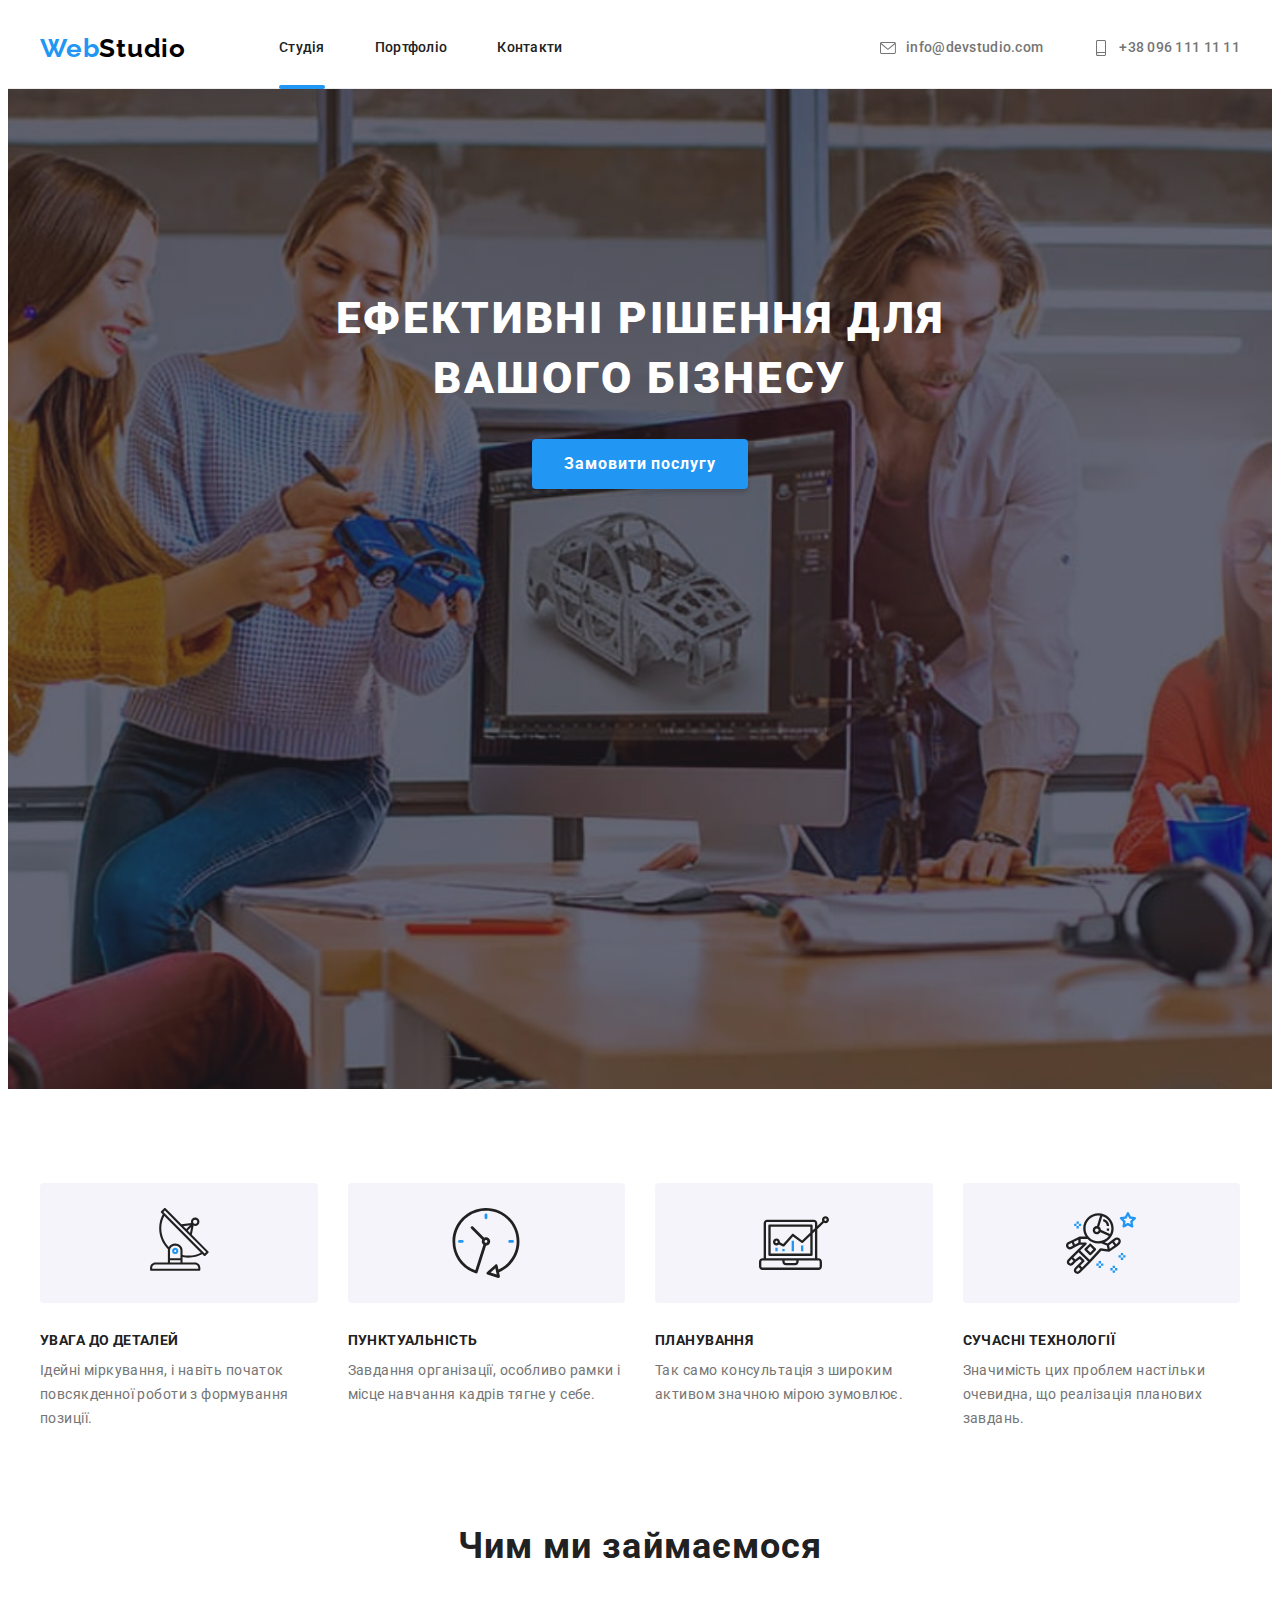
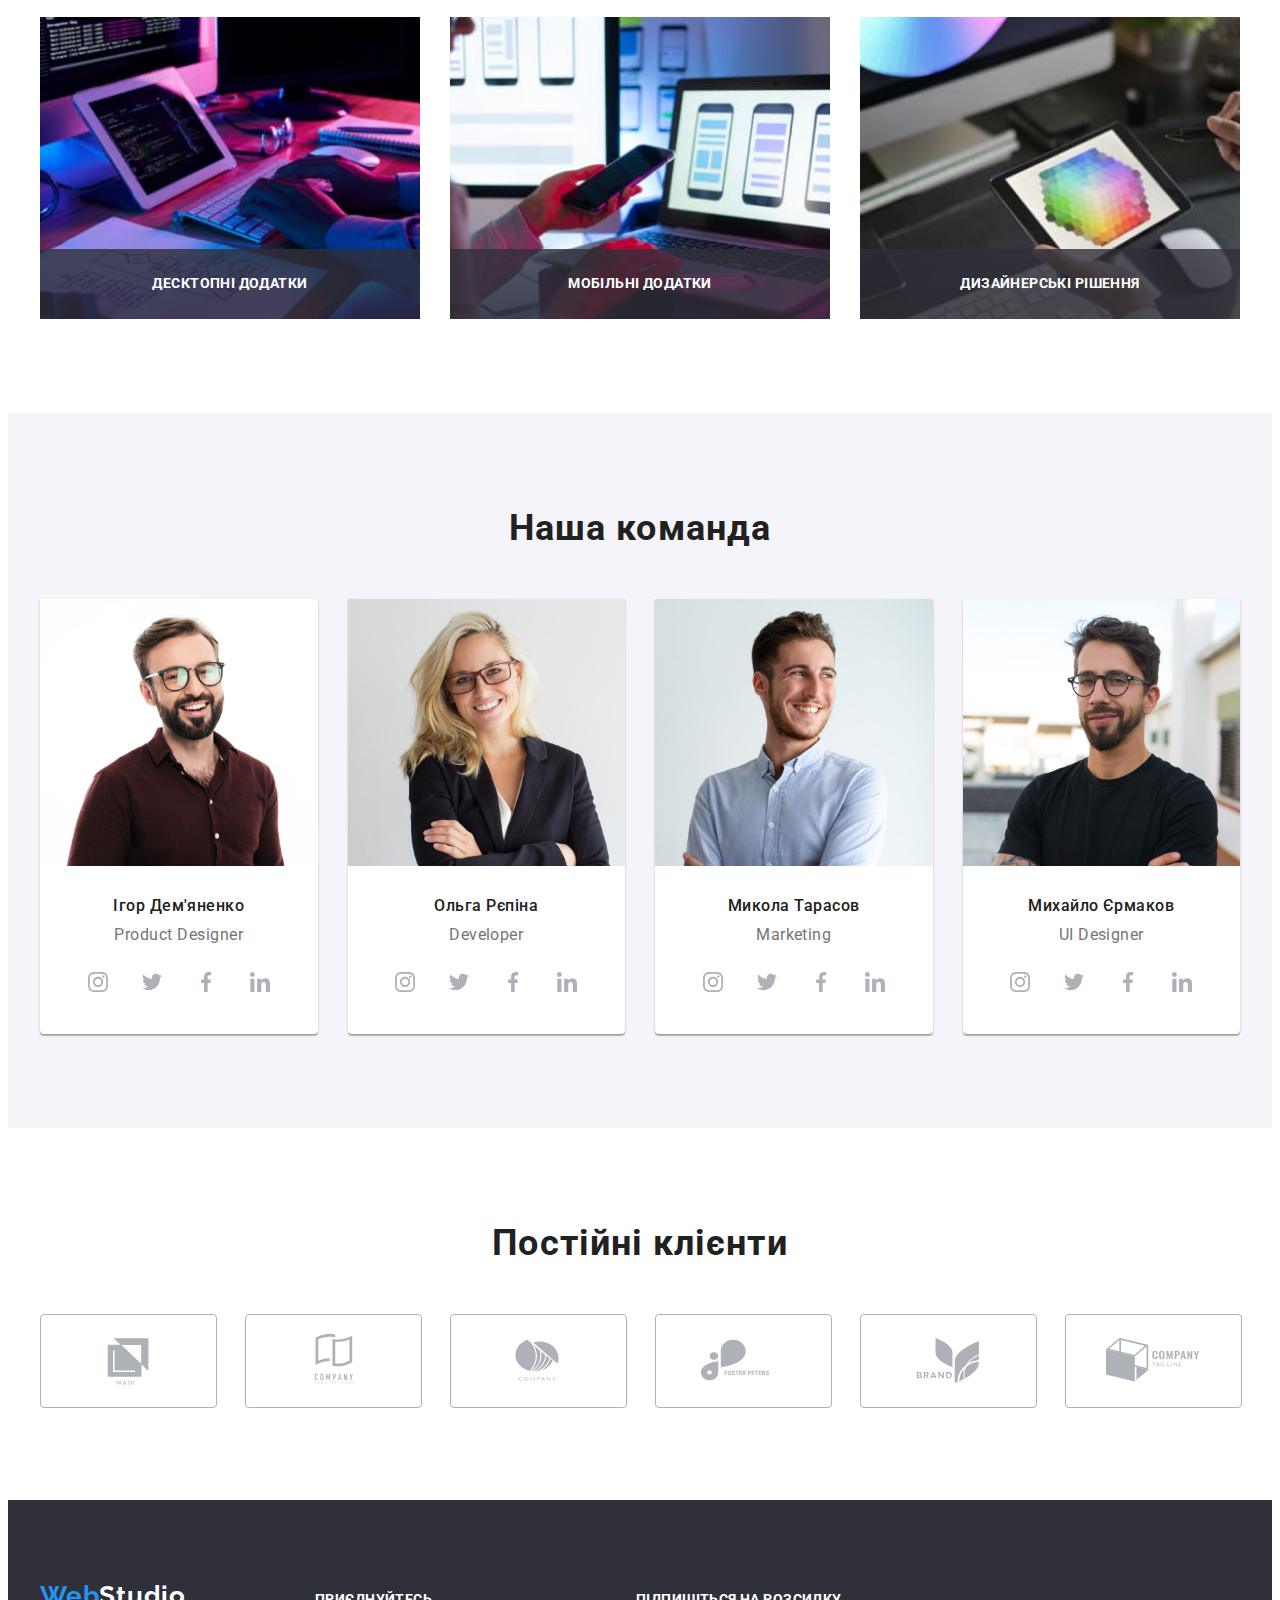
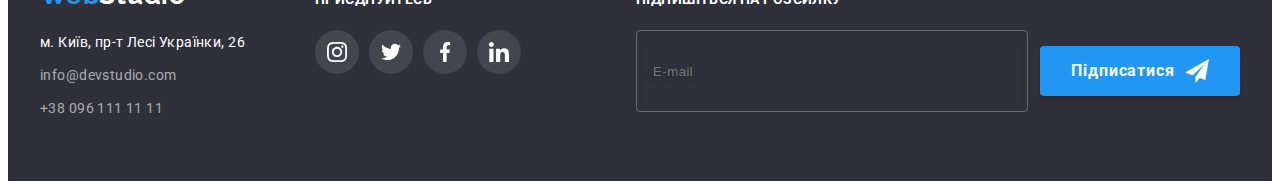
<file: index.html>
<!DOCTYPE html>
<html lang="uk">
  <head>
    <meta charset="UTF-8" />
    <meta http-equiv="X-UA-Compatible" content="IE=edge" />
    <meta name="viewport" content="width=device-width, initial-scale=1.0" />
    <title>Студія</title>
    <link rel="preconnect" href="https://fonts.googleapis.com" />
    <link rel="preconnect" href="https://fonts.gstatic.com" crossorigin />
    <link
      href="https://fonts.googleapis.com/css2?family=Raleway:wght@700&family=Roboto:wght@400;500;700;900&display=swap"
      rel="stylesheet"
    />

    <link
      rel="stylesheet"
      href="https://cdnjs.cloudflare.com/ajax/libs/modern-normalize/1.1.0/modern-normalize.min.css"
      integrity="sha512-wpPYUAdjBVSE4KJnH1VR1HeZfpl1ub8YT/NKx4PuQ5NmX2tKuGu6U/JRp5y+Y8XG2tV+wKQpNHVUX03MfMFn9Q=="
      crossorigin="anonymous"
      referrerpolicy="no-referrer"
    />
    <link rel="stylesheet" href="./css/style.css" />
  </head>
  <body>
    <header class="header">
      <!-- Верхня лінія -->
      <div class="container header__container">
        <nav class="header__navigation">
          <a class="logo" href="./index.html" lang="en"
            >Web<span class="header__logo">Studio</span></a
          >
          <ul class="navigation__list">
            <li class="navigation__item">
              <a
                class="navigation__link navigation__link--current"
                href="./index.html"
                >Студія</a
              >
            </li>
            <li class="navigation__item">
              <a class="navigation__link" href="./portfolio.html">Портфоліо</a>
            </li>
            <li class="navigation__item">
              <a class="navigation__link" href="#">Контакти</a>
            </li>
          </ul>
        </nav>
        <ul class="contacts">
          <li class="contacts__item">
            <a href="mailto:info@devstudio.com" class="contacts__link"
              ><svg class="contacts__icon" width="16" height="16">
                <use href="./images/icons.svg#icon-mail"></use>
              </svg>
              info@devstudio.com</a
            >
          </li>
          <li class="contacts__item">
            <a href="tel:+380961111111" class="contacts__link"
              ><svg class="contacts__icon" width="16" height="16">
                <use href="./images/icons.svg#icon-smartphone"></use></svg
              >+38 096 111 11 11</a
            >
          </li>
        </ul>
      </div>
    </header>

    <main>
      <!-- Секція герой -->
      <section class="hero centering">
        <div class="container hero__container">
          <h1 class="hero__title">Ефективні рішення для вашого бізнесу</h1>
          <button data-modal-open class="button hero__button" type="button">
            Замовити послугу
          </button>
        </div>
      </section>

      <!-- Секція особливості - приховати h2-->

      <section class="section feature-section">
        <h2 class="section__title visually-hidden">Особливості</h2>
        <div class="section__container feature__container">
          <ul class="feature-list">
            <li class="feature-list__item">
              <div class="feature-list__thumb">
                <svg class="feature-list__icon" width="70" height="70">
                  <use href="./images/icons.svg#icon-antenna"></use>
                </svg>
              </div>
              <h3 class="feature-list__title">УВАГА ДО ДЕТАЛЕЙ</h3>
              <p class="feature-list__text">
                Ідейні міркування, і навіть початок повсякденної роботи з
                формування позиції.
              </p>
            </li>
            <li class="feature-list__item">
              <div class="feature-list__thumb">
                <svg class="feature-list__icon" width="70" height="70">
                  <use href="./images/icons.svg#icon-clock"></use>
                </svg>
              </div>
              <h3 class="feature-list__title">ПУНКТУАЛЬНІСТЬ</h3>
              <p class="feature-list__text">
                Завдання організації, особливо рамки і місце навчання кадрів
                тягне у себе.
              </p>
            </li>
            <li class="feature-list__item">
              <div class="feature-list__thumb">
                <svg class="feature-list__icon" width="70" height="70">
                  <use href="./images/icons.svg#icon-diagram"></use>
                </svg>
              </div>
              <h3 class="feature-list__title">ПЛАНУВАННЯ</h3>
              <p class="feature-list__text">
                Так само консультація з широким активом значною мірою зумовлює.
              </p>
            </li>
            <li class="feature-list__item">
              <div class="feature-list__thumb">
                <svg class="feature-list__icon" width="70" height="70">
                  <use href="./images/icons.svg#icon-astronaut"></use>
                </svg>
              </div>
              <h3 class="feature-list__title">СУЧАСНІ ТЕХНОЛОГІЇ</h3>
              <p class="feature-list__text">
                Значимість цих проблем настільки очевидна, що реалізація
                планових завдань.
              </p>
            </li>
          </ul>
        </div>
      </section>
      <!-- Секція Чим ми займаємося -->
      <section class="section centering">
        <div class="section__container">
          <h2 class="section__title app-title">Чим ми займаємося</h2>
          <ul class="app-list">
            <li class="app-list__item">
              <div class="app-list__thumb">
                <img
                  src="./images/img1.jpg"
                  alt="людина працює на клавіатурі"
                  width="370"
                />
                <p class="app-list__text">Десктопні додатки</p>
              </div>
            </li>
            <li class="app-list__item">
              <div class="app-list__thumb">
                <img
                  src="./images/img2.jpg"
                  alt="людина переглядає телефон"
                  width="370"
                />
                <p class="app-list__text">Мобільні додатки</p>
              </div>
            </li>
            <li class="app-list__item">
              <div class="app-list__thumb">
                <img
                  src="./images/img3.jpg"
                  alt="людина переглядає планшет"
                  width="370"
                />
                <p class="app-list__text">Дизайнерські рішення</p>
              </div>
            </li>
          </ul>
        </div>
      </section>

      <!-- Секція наша команда -->
      <section class="section team-section centering">
        <div class="section__container">
          <h2 class="section__title team-title">Наша команда</h2>
          <ul class="employees-list">
            <li class="employees-list__item">
              <img src="./images/imgigor.jpg" alt="фото Ігоря" width="270" />
              <div class="employees-list__content">
                <h3 class="employees-list__name">Ігор Дем'яненко</h3>
                <p class="employees-list__expert" lang="en">Product Designer</p>
                <ul class="social-list">
                  <li class="social-list__item">
                    <a
                      class="social-list__link employees-list__link"
                      href="#"
                      target="_blank"
                      rel="noreferrer noopener"
                    >
                      <svg class="social-list__icon" width="20" height="20">
                        <use href="./images/icons.svg#icon-instagram"></use>
                      </svg>
                    </a>
                  </li>
                  <li class="social-list__item">
                    <a
                      class="social-list__link employees-list__link"
                      href="#"
                      target="_blank"
                      rel="noreferrer noopener"
                    >
                      <svg class="social-list__icon" width="20" height="20">
                        <use href="./images/icons.svg#icon-twitter"></use>
                      </svg>
                    </a>
                  </li>
                  <li class="social-list__item">
                    <a
                      class="social-list__link employees-list__link"
                      href="#"
                      target="_blank"
                      rel="noreferrer noopener"
                    >
                      <svg class="social-list__icon" width="20" height="20">
                        <use href="./images/icons.svg#icon-facebook"></use>
                      </svg>
                    </a>
                  </li>
                  <li class="social-list__item">
                    <a
                      class="social-list__link employees-list__link"
                      href="#"
                      target="_blank"
                      rel="noreferrer noopener"
                    >
                      <svg class="social-list__icon" width="20" height="20">
                        <use href="./images/icons.svg#icon-linkedin"></use>
                      </svg>
                    </a>
                  </li>
                </ul>
              </div>
            </li>
            <li class="employees-list__item">
              <img src="./images/imgolga.jpg" alt="фото Ольги" width="270" />
              <div class="employees-list__content">
                <h3 class="employees-list__name">Ольга Рєпіна</h3>
                <p class="employees-list__expert" lang="en">Developer</p>
                <ul class="social-list">
                  <li class="social-list__item">
                    <a
                      class="social-list__link employees-list__link"
                      href="#"
                      target="_blank"
                      rel="noreferrer noopener"
                    >
                      <svg class="social-list__icon" width="20" height="20">
                        <use href="./images/icons.svg#icon-instagram"></use>
                      </svg>
                    </a>
                  </li>
                  <li class="social-list__item">
                    <a
                      class="social-list__link employees-list__link"
                      href="#"
                      target="_blank"
                      rel="noreferrer noopener"
                    >
                      <svg class="social-list__icon" width="20" height="20">
                        <use href="./images/icons.svg#icon-twitter"></use>
                      </svg>
                    </a>
                  </li>
                  <li class="social-list__item">
                    <a
                      class="social-list__link employees-list__link"
                      href="#"
                      target="_blank"
                      rel="noreferrer noopener"
                    >
                      <svg class="social-list__icon" width="20" height="20">
                        <use href="./images/icons.svg#icon-facebook"></use>
                      </svg>
                    </a>
                  </li>
                  <li class="social-list__item">
                    <a
                      class="social-list__link employees-list__link"
                      href="#"
                      target="_blank"
                      rel="noreferrer noopener"
                    >
                      <svg class="social-list__icon" width="20" height="20">
                        <use href="./images/icons.svg#icon-linkedin"></use>
                      </svg>
                    </a>
                  </li>
                </ul>
              </div>
            </li>
            <li class="employees-list__item">
              <img src="./images/imgmikola.jpg" alt="фото Миколи" width="270" />
              <div class="employees-list__content">
                <h3 class="employees-list__name">Микола Тарасов</h3>
                <p class="employees-list__expert" lang="en">Marketing</p>
                <ul class="social-list">
                  <li class="social-list__item">
                    <a
                      class="social-list__link employees-list__link"
                      href="#"
                      target="_blank"
                      rel="noreferrer noopener"
                    >
                      <svg class="social-list__icon" width="20" height="20">
                        <use href="./images/icons.svg#icon-instagram"></use>
                      </svg>
                    </a>
                  </li>
                  <li class="social-list__item">
                    <a
                      class="social-list__link employees-list__link"
                      href="#"
                      target="_blank"
                      rel="noreferrer noopener"
                    >
                      <svg class="social-list__icon" width="20" height="20">
                        <use href="./images/icons.svg#icon-twitter"></use>
                      </svg>
                    </a>
                  </li>
                  <li class="social-list__item">
                    <a
                      class="social-list__link employees-list__link"
                      href="#"
                      target="_blank"
                      rel="noreferrer noopener"
                    >
                      <svg class="social-list__icon" width="20" height="20">
                        <use href="./images/icons.svg#icon-facebook"></use>
                      </svg>
                    </a>
                  </li>
                  <li class="social-list__item">
                    <a
                      class="social-list__link employees-list__link"
                      href="#"
                      target="_blank"
                      rel="noreferrer noopener"
                    >
                      <svg class="social-list__icon" width="20" height="20">
                        <use href="./images/icons.svg#icon-linkedin"></use>
                      </svg>
                    </a>
                  </li>
                </ul>
              </div>
            </li>
            <li class="employees-list__item">
              <img
                src="./images/imgmishailo.jpg"
                alt="фото Михайла"
                width="270"
              />
              <div class="employees-list__content">
                <h3 class="employees-list__name">Михайло Єрмаков</h3>
                <p class="employees-list__expert" lang="en">UI Designer</p>
                <ul class="social-list">
                  <li class="social-list__item">
                    <a
                      class="social-list__link employees-list__link"
                      href="#"
                      target="_blank"
                      rel="noreferrer noopener"
                    >
                      <svg class="social-list__icon" width="20" height="20">
                        <use href="./images/icons.svg#icon-instagram"></use>
                      </svg>
                    </a>
                  </li>
                  <li class="social-list__item">
                    <a
                      class="social-list__link employees-list__link"
                      href="#"
                      target="_blank"
                      rel="noreferrer noopener"
                    >
                      <svg class="social-list__icon" width="20" height="20">
                        <use href="./images/icons.svg#icon-twitter"></use>
                      </svg>
                    </a>
                  </li>
                  <li class="social-list__item">
                    <a
                      class="social-list__link employees-list__link"
                      href="#"
                      target="_blank"
                      rel="noreferrer noopener"
                    >
                      <svg class="social-list__icon" width="20" height="20">
                        <use href="./images/icons.svg#icon-facebook"></use>
                      </svg>
                    </a>
                  </li>
                  <li class="social-list__item">
                    <a
                      class="social-list__link employees-list__link"
                      href="#"
                      target="_blank"
                      rel="noreferrer noopener"
                    >
                      <svg class="social-list__icon" width="20" height="20">
                        <use href="./images/icons.svg#icon-linkedin"></use>
                      </svg>
                    </a>
                  </li>
                </ul>
              </div>
            </li>
          </ul>
        </div>
      </section>

      <!-- секція наші кліенти -->
      <section class="section">
        <div class="section__container">
          <h2 class="section__title clients-title centering">Постійні клієнти</h2>
          <ul class="clients-list">
            <li class="clients-list__item">
              <a
                class="clients-list__link"
                href="#"
                target="_blank"
                rel="noreferrer noopener"
              >
                <svg class="clients-list__icon" width="106" height="60">
                  <use href="./images/icons.svg#icon-company1"></use></svg
              ></a>
            </li>
            <li class="clients-list__item">
              <a
                class="clients-list__link"
                href="#"
                target="_blank"
                rel="noreferrer noopener"
              >
                <svg class="clients-list__icon" width="106" height="60">
                  <use href="./images/icons.svg#icon-company2"></use></svg
              ></a>
            </li>
            <li class="clients-list__item">
              <a
                class="clients-list__link"
                href="#"
                target="_blank"
                rel="noreferrer noopener"
              >
                <svg class="clients-list__icon" width="106" height="60">
                  <use href="./images/icons.svg#icon-company3"></use></svg
              ></a>
            </li>
            <li class="clients-list__item">
              <a
                class="clients-list__link"
                href="#"
                target="_blank"
                rel="noreferrer noopener"
              >
                <svg class="clients-list__icon" width="106" height="60">
                  <use href="./images/icons.svg#icon-company4"></use></svg
              ></a>
            </li>
            <li class="clients-list__item">
              <a
                class="clients-list__link"
                href="#"
                target="_blank"
                rel="noreferrer noopener"
              >
                <svg class="clients-list__icon" width="106" height="60">
                  <use href="./images/icons.svg#icon-company5"></use></svg
              ></a>
            </li>
            <li class="clients-list__item">
              <a
                class="clients-list__link"
                href="#"
                target="_blank"
                rel="noreferrer noopener"
              >
                <svg class="clients-list__icon" width="106" height="60">
                  <use href="./images/icons.svg#icon-company6"></use></svg
              ></a>
            </li>
          </ul>
        </div>
      </section>
    </main>
    <!-- Секція підвал -->
    <footer class="footer">
      <div class="container footer__wrap">
        <div class="footer__address">
          <a class="logo" href="./index.html" lang="en"
            >Web<span class="footer__logo">Studio</span></a
          >

          <address class="address">
            <ul class="address__list">
              <li class="address__item">
                <a
                  class="address__link"
                  href="https://goo.gl/maps/CPtrU1FHBa2aNyZL9"
                  target="_blank"
                  rel="noopener noreferrer"
                  >м. Київ, пр-т Лесі Українки, 26</a
                >
              </li>
              <li class="address__item">
                <a class="address__link address__link--grey" href="mailto:info@devstudio.com"
                  >info@devstudio.com</a
                >
              </li>
              <li class="address__item">
                <a class="address__link address__link--grey" href="tel:+380961111111"
                  >+38 096 111 11 11</a
                >
              </li>
            </ul>
          </address>
        </div>
        <div class="footer__social">
          <p class="footer__title">приєднуйтесь</p>
          <ul class="social-list">
            <li class="social-list__item">
              <a
                class="social-list__link footer__social-link"
                href="#"
                target="_blank"
                rel="noreferrer noopener"
                ><svg class="social-list__icon" width="20" height="20">
                  <use href="./images/icons.svg#icon-instagram"></use>
                </svg>
              </a>
            </li>
            <li class="social-list__item">
              <a
                class="social-list__link footer__social-link"
                href="#"
                target="_blank"
                rel="noreferrer noopener"
                ><svg class="social-list__icon" width="20" height="20">
                  <use href="./images/icons.svg#icon-twitter"></use></svg
              ></a>
            </li>
            <li class="social-list__item">
              <a
                class="social-list__link footer__social-link"
                href="#"
                target="_blank"
                rel="noreferrer noopener"
                ><svg class="social-list__icon" width="20" height="20">
                  <use href="./images/icons.svg#icon-facebook"></use></svg
              ></a>
            </li>
            <li class="social-list__item">
              <a
                class="social-list__link footer__social-link"
                href="#"
                target="_blank"
                rel="noreferrer noopener"
                ><svg class="social-list__icon" width="20" height="20">
                  <use href="./images/icons.svg#icon-linkedin"></use></svg
              ></a>
            </li>
          </ul>
        </div>
        <div class="footer__subscribe">
          <p class="footer__title">Підпишіться на розсилку</p>
          <form class="subscribe">
            <input
              type="email"
              class="subscribe__input"
              name="mail"
              placeholder="E-mail"
            />
            <button type="submit" class="button subscribe__button">
              <span class="subscribe__label">Підписатися</span>
              <svg class="subscribe__icon" width="24" height="24">
                <use href="./images/icons.svg#icon-send"></use>
              </svg>
            </button>
          </form>
        </div>
      </div>
    </footer>

    <!-- Модальное окно и форма -->

    <div class="backdrop is-hidden" data-modal>
      <div class="backdrop__modal">
        <button class="backdrop__button button-close" data-modal-close>
          <svg class="button-close__icon" width="18" height="18">
            <use href="./images/icons.svg#icon-close-black"></use>
          </svg>
        </button>
        <h2 class="backdrop__title">Залиште свої дані, ми вам передзвонимо</h2>

        <form class="form" name="request">
          <div class="form__field">
            <label for="name" class="form__label">Ім'я</label>
            <input type="text" class="form__input" name="user-name" id="name" />
            <svg class="form__icon" width="18" height="18">
              <use href="./images/icons.svg#icon-person"></use>
            </svg>
          </div>

          <div class="form__field">
            <label for="phone" class="form__label">Телефон</label>
            <input
              type="tel"
              class="form__input"
              name="phone-number"
              id="phone"
            />
            <svg class="form__icon" width="18" height="18">
              <use href="./images/icons.svg#icon-phone"></use>
            </svg>
          </div>

          <div class="form__field">
            <label for="mail" class="form__label">Пошта</label>
            <input type="email" class="form__input" name="mail" id="mail" />
            <svg class="form__icon" width="18" height="18">
              <use href="./images/icons.svg#icon-email"></use>
            </svg>
          </div>

          <div class="form__textarea">
            <label for="comment" class="form__label">Коментар</label>
            <textarea
              name="comment"
              class="form__comment"
              placeholder="Введіть текст"
              id="comment"
            ></textarea>
          </div>

          <div class="checkbox">
            <label for="agree" class="checkbox__label"
              ><input
                type="checkbox"
                class="checkbox__input"
                name="agree"
                value="agree"
                id="agree"
              />
              <svg class="checkbox__icon" width="16" height="15">
                <use href="./images/icons.svg#icon-box"></use></svg
              >Погоджуюся з розсилкою та приймаю
              <a href="#" class="checkbox__link">Умови договору</a>
            </label>
          </div>

          <button class="button send-button" type="submit">Відправити</button>
        </form>
      </div>
    </div>

    <script src="./js/modal.js"></script>
  </body>
</html>
</file>
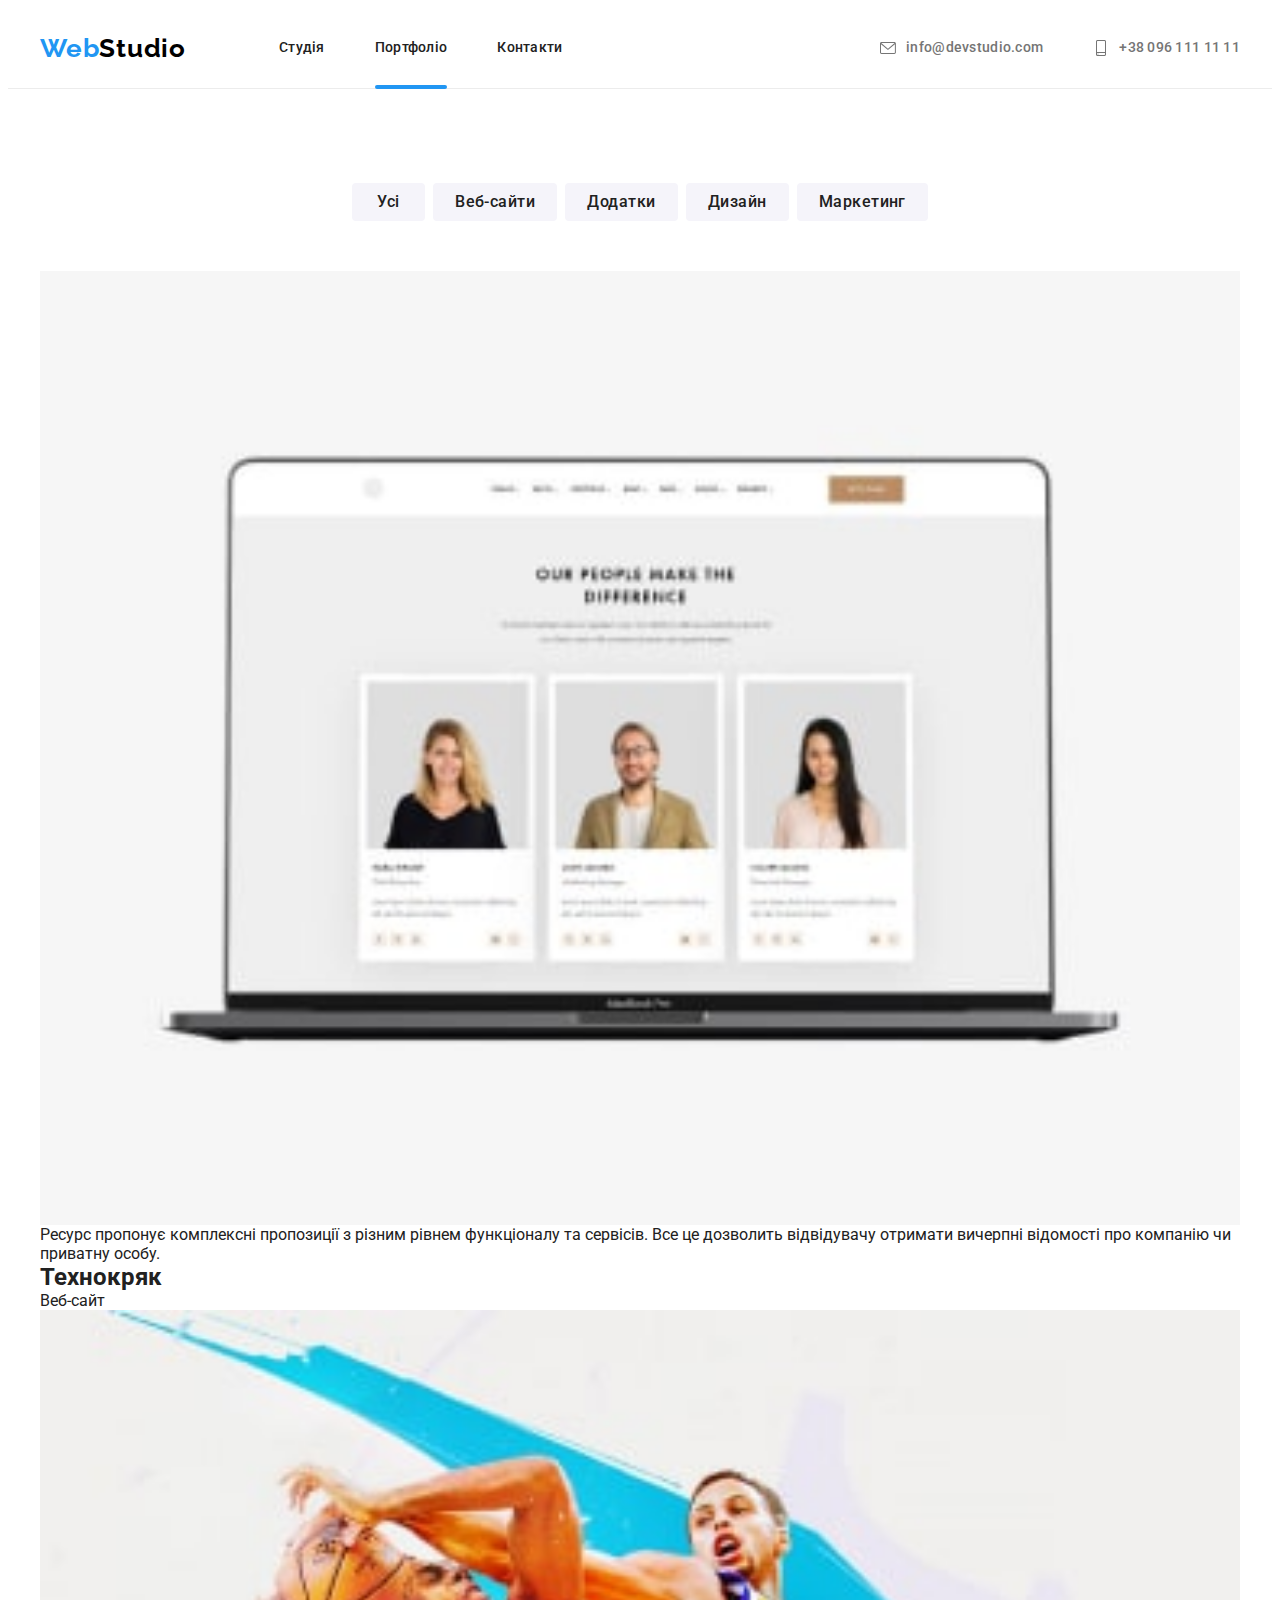
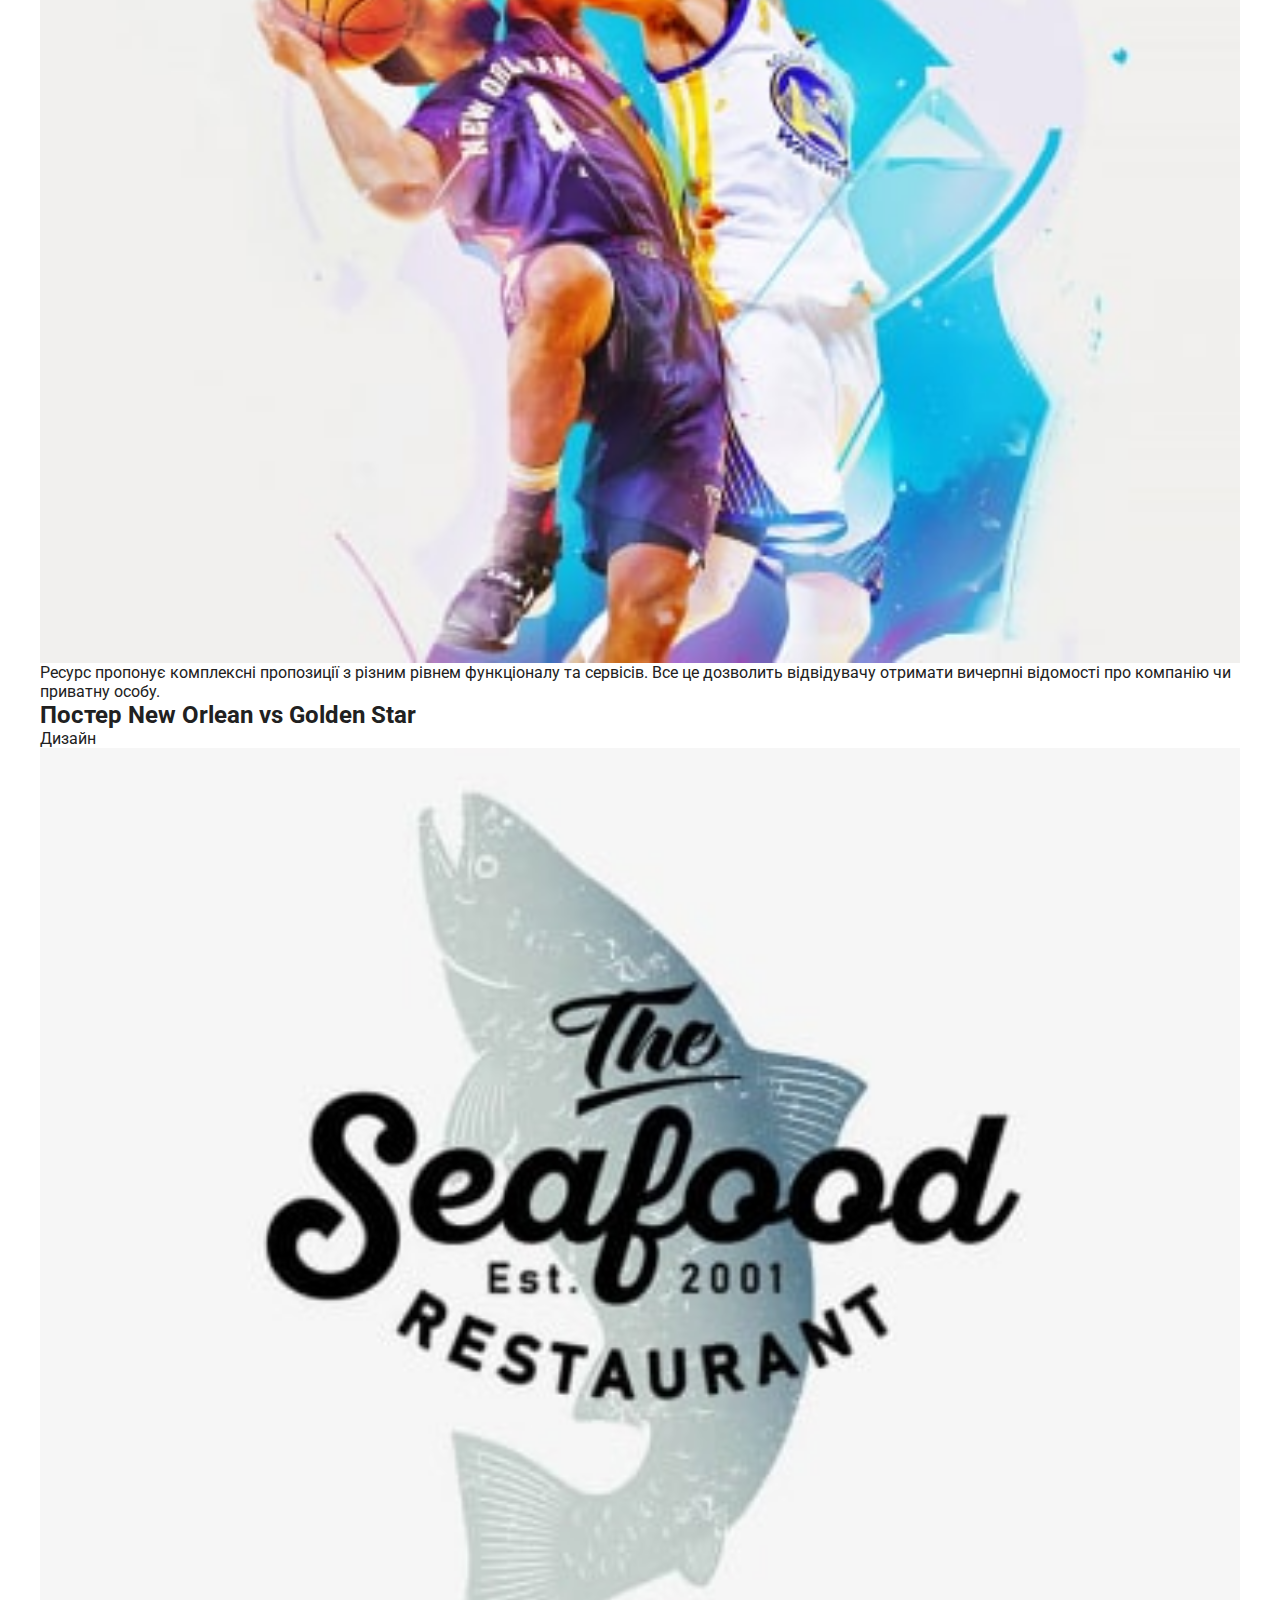
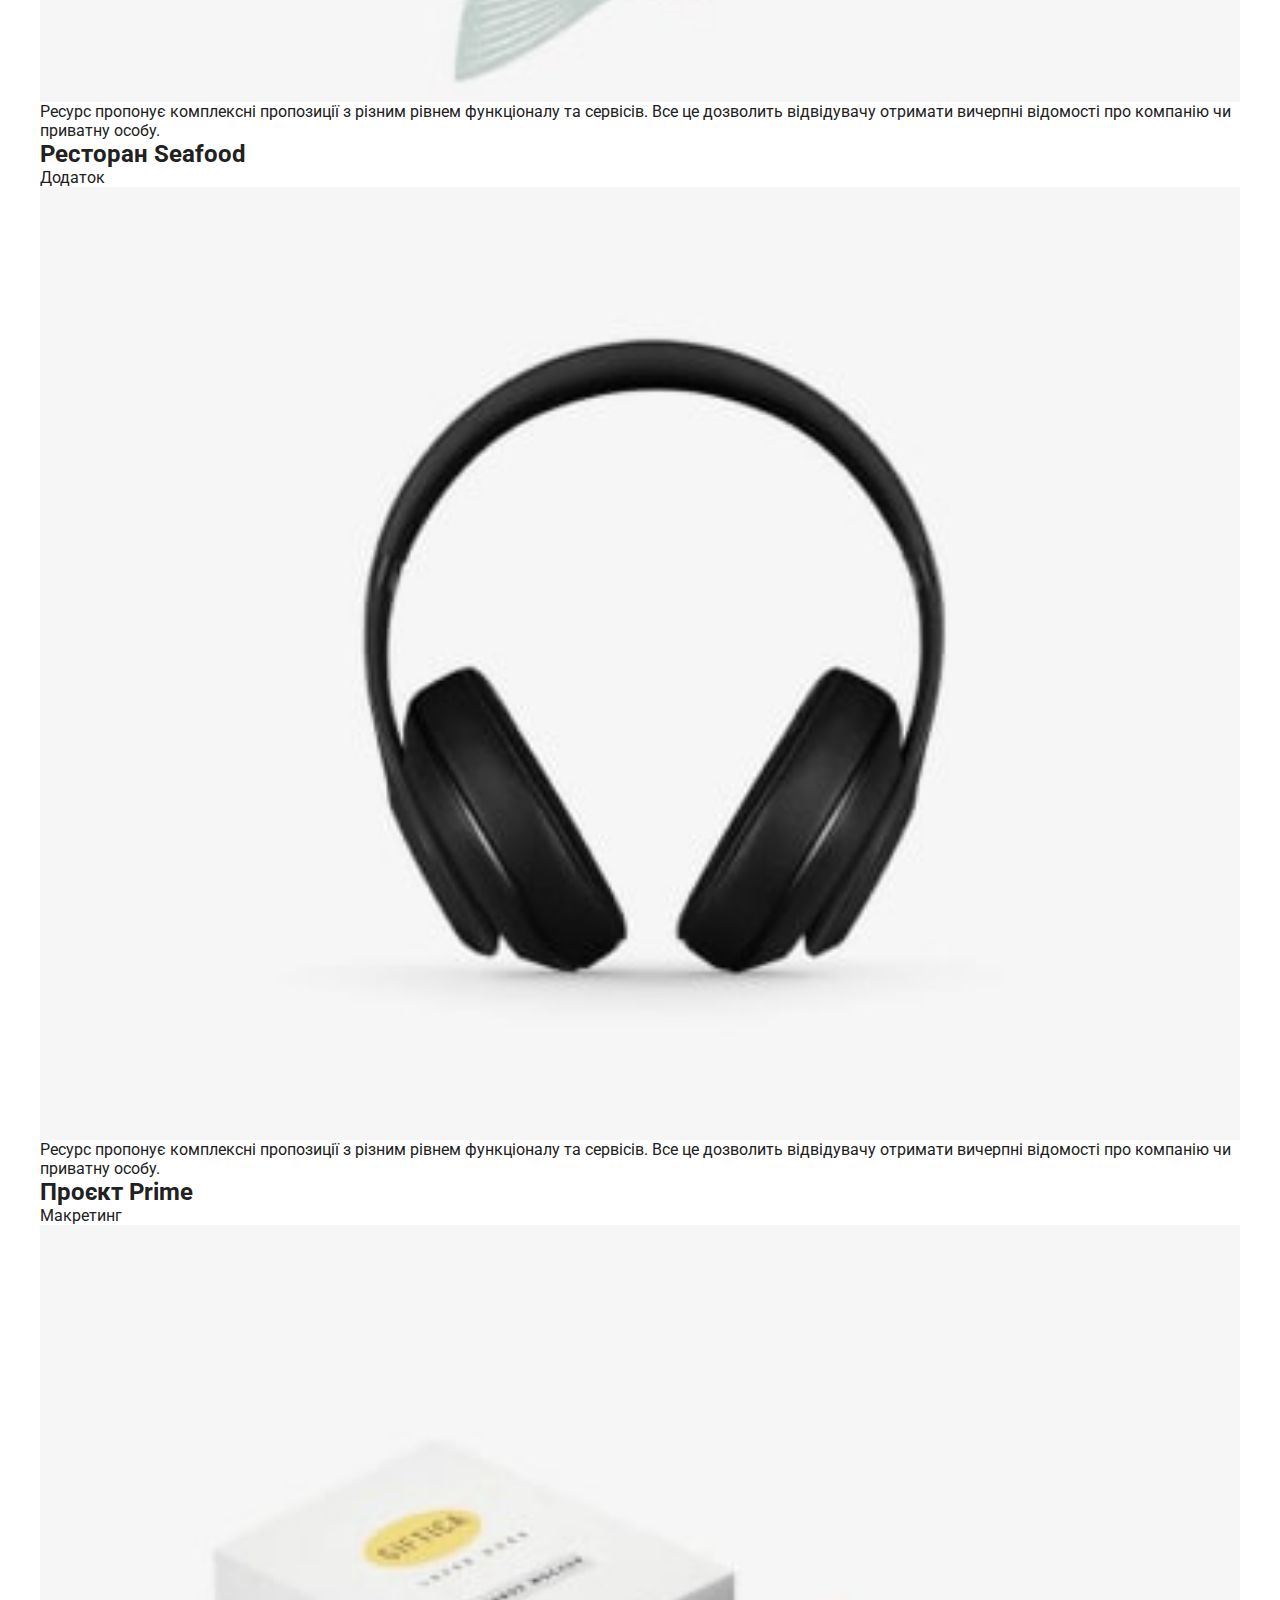
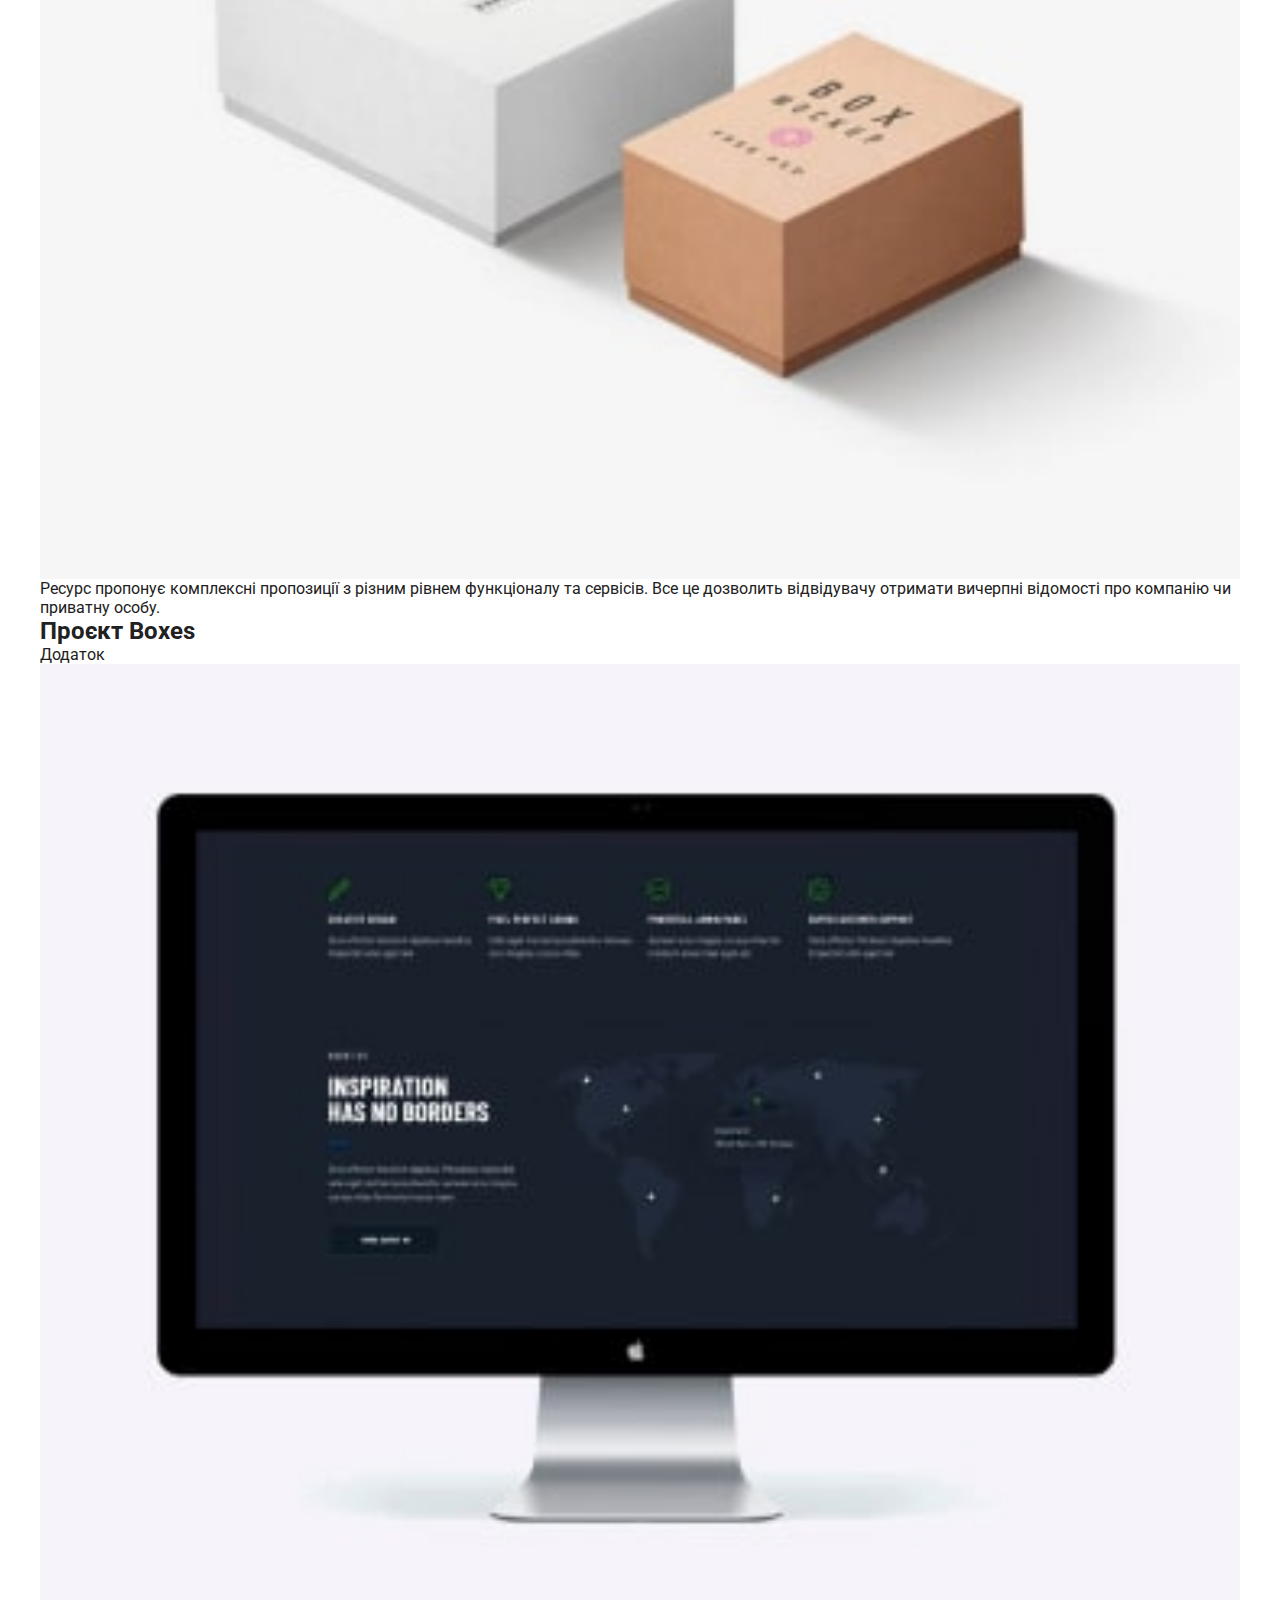
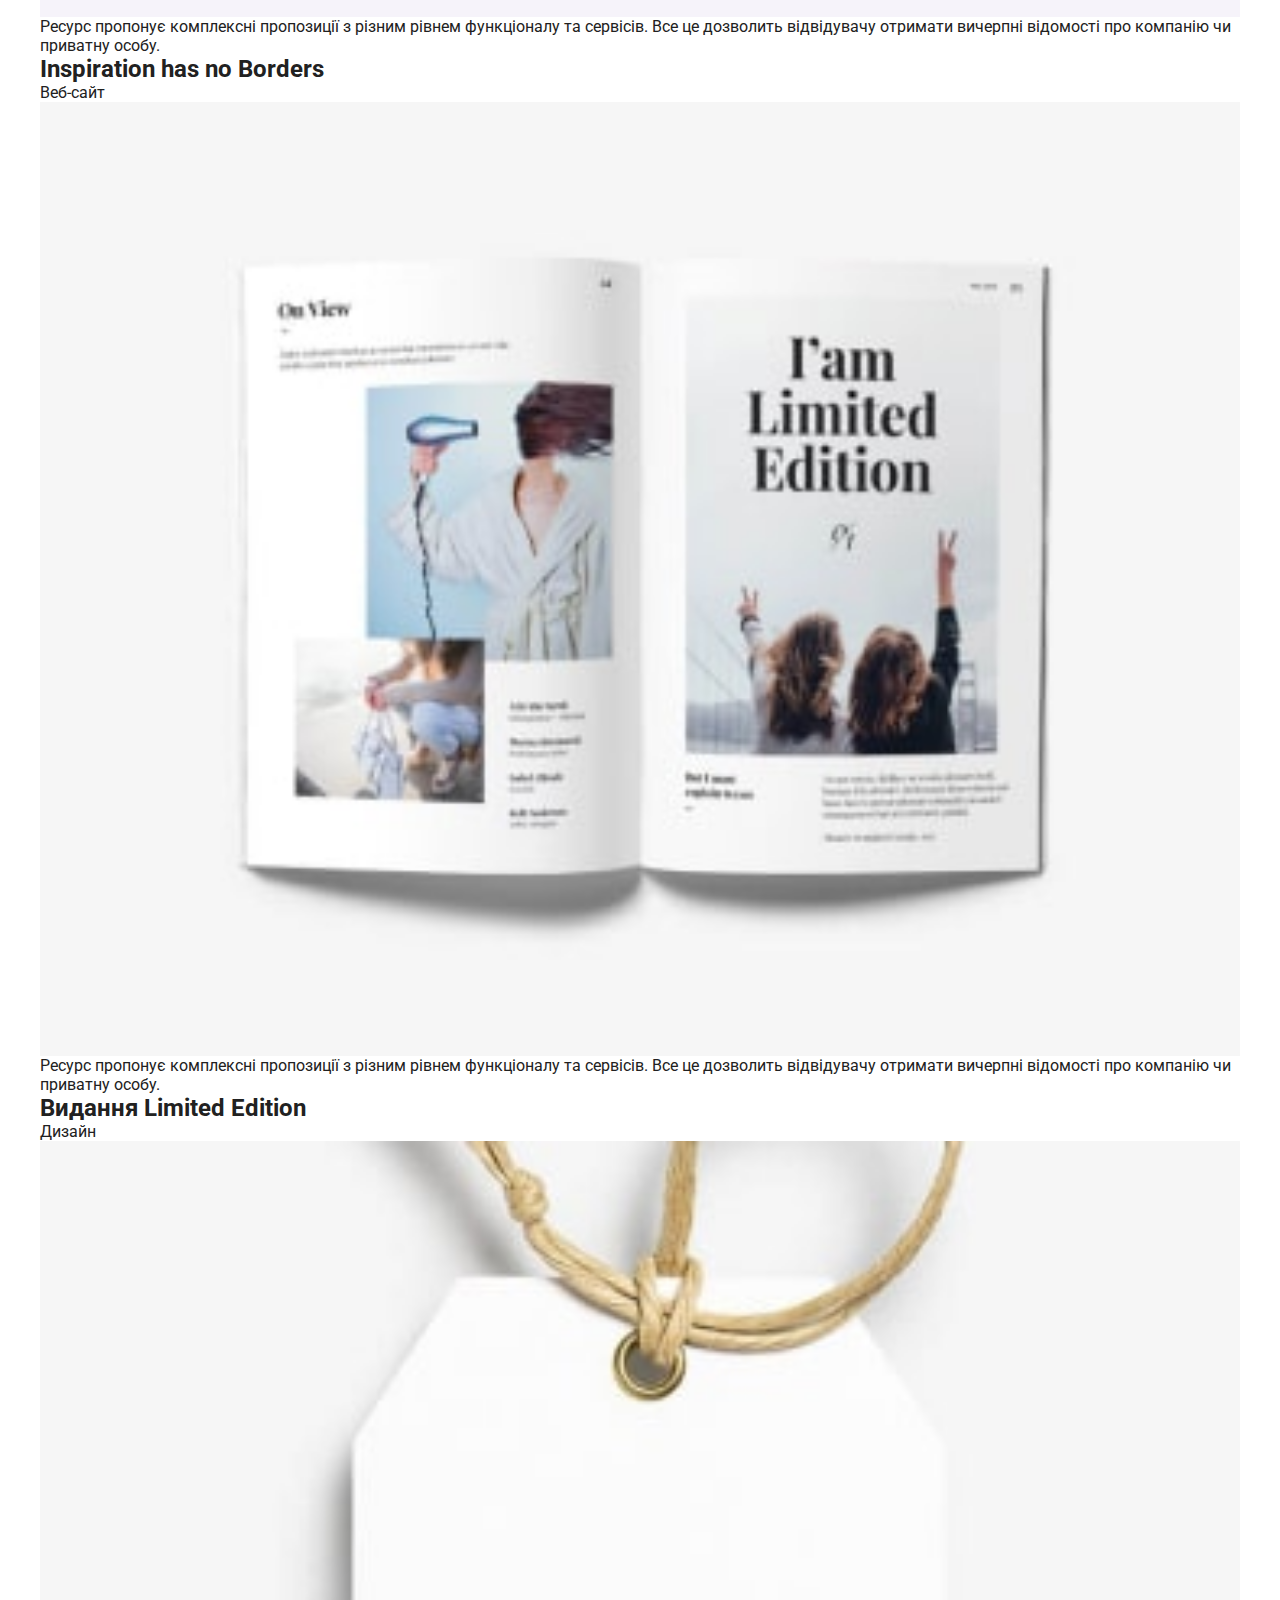
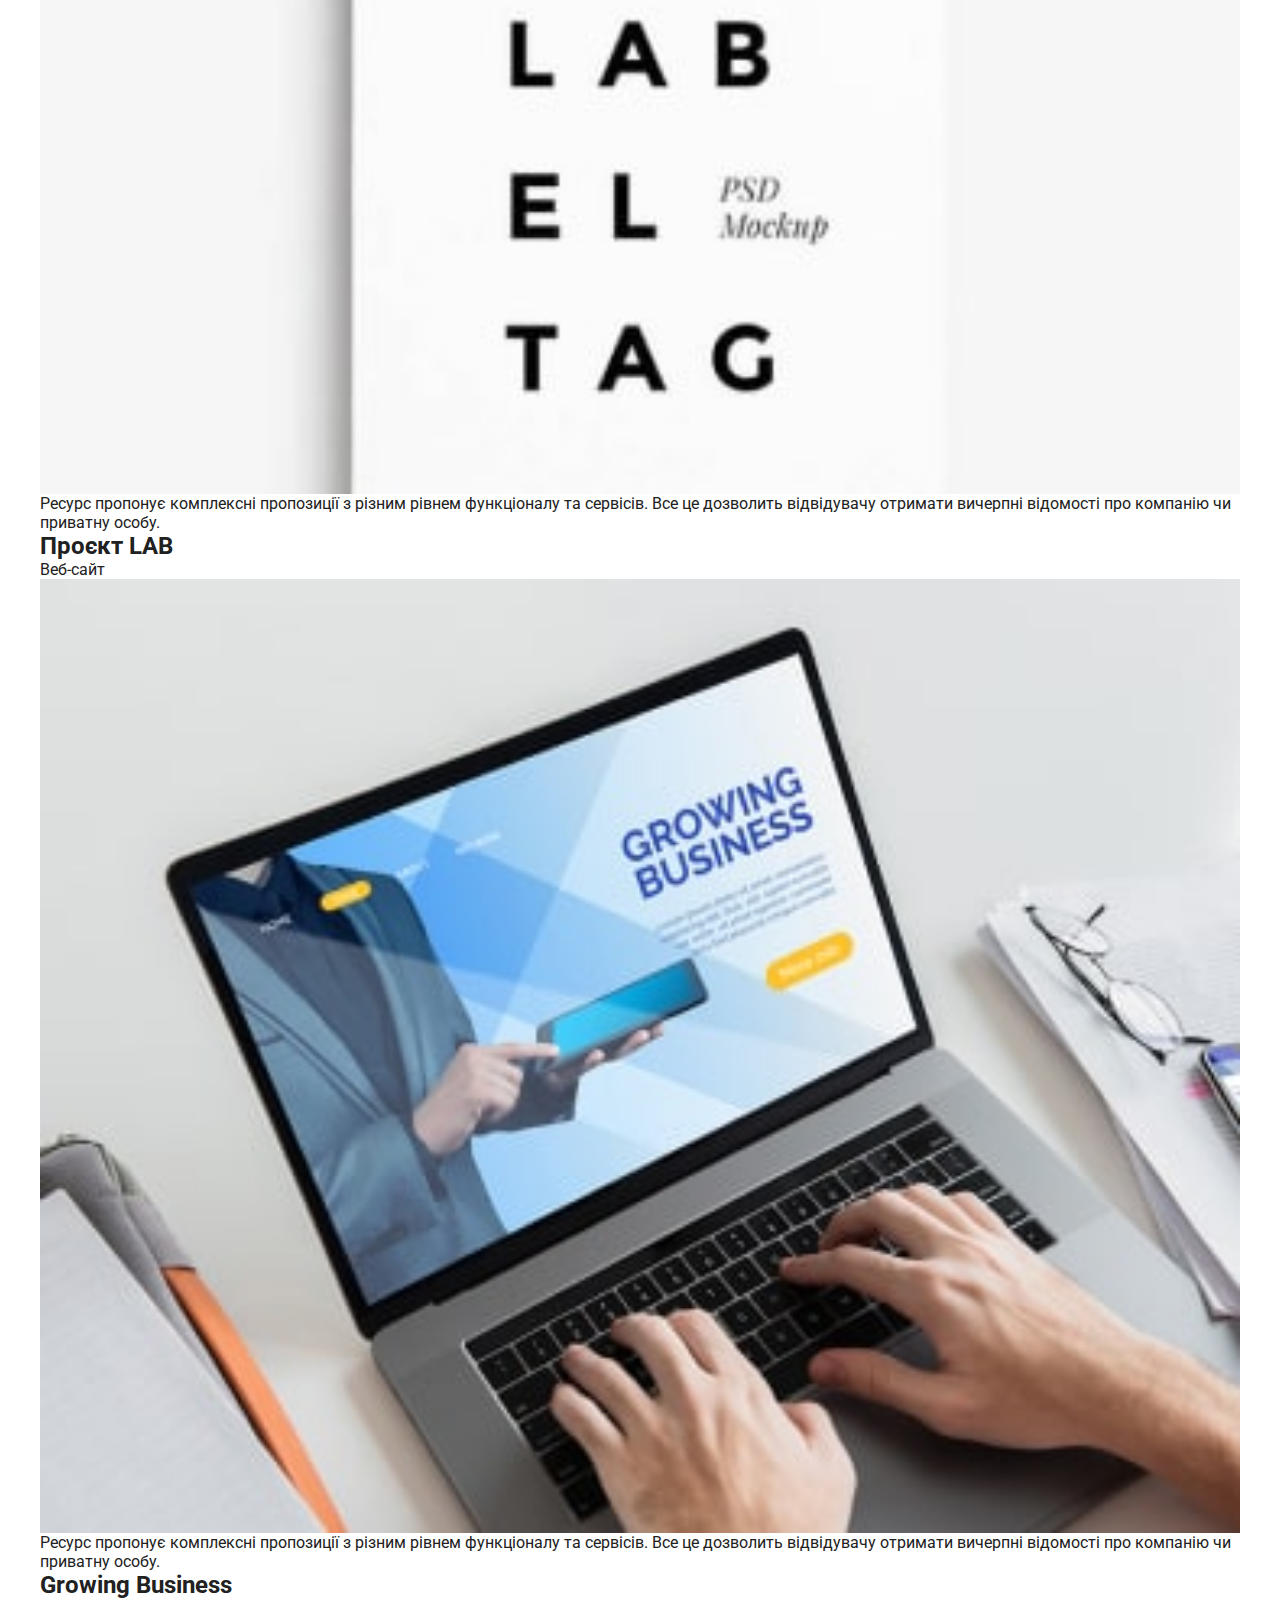
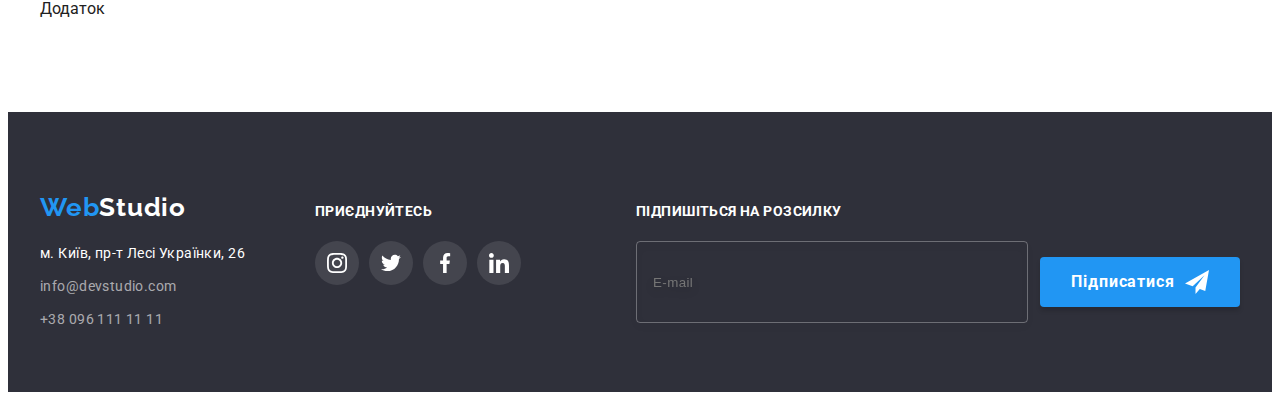
<file: portfolio.html>
<!DOCTYPE html>
<html lang="uk">
  <head>
    <meta charset="UTF-8" />
    <meta http-equiv="X-UA-Compatible" content="IE=edge" />
    <meta name="viewport" content="width=device-width, initial-scale=1.0" />
    <title>Портфоліо</title>
    <link rel="preconnect" href="https://fonts.googleapis.com" />
    <link rel="preconnect" href="https://fonts.gstatic.com" crossorigin />
    <link
      href="https://fonts.googleapis.com/css2?family=Raleway:wght@700&family=Roboto:wght@400;500;700;900&display=swap"
      rel="stylesheet"
    />

    <link
      rel="stylesheet"
      href="https://cdnjs.cloudflare.com/ajax/libs/modern-normalize/1.1.0/modern-normalize.min.css"
      integrity="sha512-wpPYUAdjBVSE4KJnH1VR1HeZfpl1ub8YT/NKx4PuQ5NmX2tKuGu6U/JRp5y+Y8XG2tV+wKQpNHVUX03MfMFn9Q=="
      crossorigin="anonymous"
      referrerpolicy="no-referrer"
    />
    <link rel="stylesheet" href="./css/style.css" />
  </head>
  <body>
    <header class="header">
      <!-- Верхня лінія -->
      <div class="container header__container">
        <nav class="header__navigation">
          <a class="logo" href="./index.html" lang="en"
            >Web<span class="header__logo">Studio</span></a
          >
          <ul class="navigation__list">
            <li class="navigation__item">
              <a
                class="navigation__link"
                href="./index.html"
                >Студія</a
              >
            </li>
            <li class="navigation__item">
              <a class="navigation__link navigation__link--current" href="./portfolio.html">Портфоліо</a>
            </li>
            <li class="navigation__item">
              <a class="navigation__link" href="#">Контакти</a>
            </li>
          </ul>
        </nav>
        <ul class="contacts">
          <li class="contacts__item">
            <a href="mailto:info@devstudio.com" class="contacts__link"
              ><svg class="contacts__icon" width="16" height="16">
                <use href="./images/icons.svg#icon-mail"></use>
              </svg>
              info@devstudio.com</a
            >
          </li>
          <li class="contacts__item">
            <a href="tel:+380961111111" class="contacts__link"
              ><svg class="contacts__icon" width="16" height="16">
                <use href="./images/icons.svg#icon-smartphone"></use></svg
              >+38 096 111 11 11</a
            >
          </li>
        </ul>
      </div>
    </header>

    <main>
      <!-- Секція Portfolio приховати-->
      <section class="section">
        <h1 class="visually-hidden" lang="en">Portfolio WebStudio</h1>
        <div class="container">
          <ul class="filters-list">
            <li class="filters-list__item">
              <button type="button" class="filters-list__button">Усі</button>
            </li>
            <li class="filters-list__item">
              <button type="button" class="filters-list__button">Веб-сайти</button>
            </li>
            <li class="filters-list__item">
              <button type="button" class="filters-list__button">Додатки</button>
            </li>
            <li class="filters-list__item">
              <button type="button" class="filters-list__button">Дизайн</button>
            </li>
            <li class="filters-list__item">
              <button type="button" class="filters-list__button">Маркетинг</button>
            </li>
          </ul>

          <ul class="portfolio-set">
            <li class="portfolio-set__item">
              <a class="portfolio-set__link" href="#"
                ><div class="portfolio-set__product">
                  <img
                    src="./images/imgtehnokryak.jpg"
                    alt="веб-сайт технокряк"
                    width="370"
                    height="294"
                  />
                  <p class="portfolio-set__overlay">
                    Ресурс пропонує комплексні пропозиції з різним рівнем
                    функціоналу та сервісів. Все це дозволить відвідувачу
                    отримати вичерпні відомості про компанію чи приватну особу.
                  </p>
                </div>
                <div class="portfolio-set__card">
                  <h2 class="portfolio-set__name">Технокряк</h2>
                  <p class="portfolio-set__type">Веб-сайт</p>
                </div>
              </a>
            </li>
            <li class="portfolio-set__item">
              <a class="portfolio-set__link" href="#"
                ><div class="portfolio-set__product">
                  <img
                    src="./images/imgposter.jpg"
                    alt="постер нью-орлеана"
                    width="370"
                    height="294"
                  />
                  <p class="portfolio-set__overlay">
                    Ресурс пропонує комплексні пропозиції з різним рівнем
                    функціоналу та сервісів. Все це дозволить відвідувачу
                    отримати вичерпні відомості про компанію чи приватну особу.
                  </p>
                </div>
                <div class="portfolio-set__card">
                  <h2 class="portfolio-set__name">
                    Постер <span lang="en">New Orlean vs Golden Star</span>
                  </h2>
                  <p class="portfolio-set__type">Дизайн</p>
                </div>
              </a>
            </li>
            <li class="portfolio-set__item">
              <a class="portfolio-set__link" href="#">
                <div class="portfolio-set__product">
                  <img
                    src="./images/imgseafood.jpg"
                    alt="ресторан сіафут"
                    width="370"
                    height="294"
                  />
                  <p class="portfolio-set__overlay">
                    Ресурс пропонує комплексні пропозиції з різним рівнем
                    функціоналу та сервісів. Все це дозволить відвідувачу
                    отримати вичерпні відомості про компанію чи приватну особу.
                  </p>
                </div>
                <div class="portfolio-set__card">
                  <h2 class="portfolio-set__name">
                    Ресторан <span lang="en">Seafood</span>
                  </h2>
                  <p class="portfolio-set__type">Додаток</p>
                </div></a
              >
            </li>
            <li class="portfolio-set__item">
              <a class="portfolio-set__link" href="#">
                <div class="portfolio-set__product">
                  <img
                    src="./images/imgprime.jpg"
                    alt="проект прайм"
                    width="370"
                    height="294"
                  />
                  <p class="portfolio-set__overlay">
                    Ресурс пропонує комплексні пропозиції з різним рівнем
                    функціоналу та сервісів. Все це дозволить відвідувачу
                    отримати вичерпні відомості про компанію чи приватну особу.
                  </p>
                </div>
                <div class="portfolio-set__card">
                  <h2 class="portfolio-set__name">
                    Проєкт <span lang="en">Prime</span>
                  </h2>
                  <p class="portfolio-set__type">Макретинг</p>
                </div>
              </a>
            </li>
            <li class="portfolio-set__item">
              <a class="portfolio-set__link" href="#">
                <div class="portfolio-set__product">
                  <img
                    src="./images/imgbox.jpg"
                    alt=""
                    width="370"
                    height="294"
                  />
                  <p class="portfolio-set__overlay">
                    Ресурс пропонує комплексні пропозиції з різним рівнем
                    функціоналу та сервісів. Все це дозволить відвідувачу
                    отримати вичерпні відомості про компанію чи приватну особу.
                  </p>
                </div>
                <div class="portfolio-set__card">
                  <h2 class="portfolio-set__name">
                    Проєкт <span lang="en">Boxes</span>
                  </h2>
                  <p class="portfolio-set__type">Додаток</p>
                </div>
              </a>
            </li>
            <li class="portfolio-set__item">
              <a class="portfolio-set__link" href="#">
                <div class="portfolio-set__product">
                  <img
                    src="./images/imgInspiration.jpg"
                    alt="проект боксес"
                    width="370"
                    height="294"
                  />
                  <p class="portfolio-set__overlay">
                    Ресурс пропонує комплексні пропозиції з різним рівнем
                    функціоналу та сервісів. Все це дозволить відвідувачу
                    отримати вичерпні відомості про компанію чи приватну особу.
                  </p>
                </div>
                <div class="portfolio-set__card">
                  <h2 lang="en" class="portfolio-set__name">
                    Inspiration has no Borders
                  </h2>
                  <p class="portfolio-set__type">Веб-сайт</p>
                </div>
              </a>
            </li>
            <li class="portfolio-set__item">
              <a class="portfolio-set__link" href="#">
                <div class="portfolio-set__product">
                  <img
                    src="./images/imgvidanna.jpg"
                    alt="видання лімітед едішн"
                    width="370"
                    height="294"
                  />
                  <p class="portfolio-set__overlay">
                    Ресурс пропонує комплексні пропозиції з різним рівнем
                    функціоналу та сервісів. Все це дозволить відвідувачу
                    отримати вичерпні відомості про компанію чи приватну особу.
                  </p>
                </div>
                <div class="portfolio-set__card">
                  <h2 class="portfolio-set__name">
                    Видання <span lang="en">Limited Edition</span>
                  </h2>
                  <p class="portfolio-set__type">Дизайн</p>
                </div></a
              >
            </li>
            <li class="portfolio-set__item">
              <a class="portfolio-set__link" href="#">
                <div class="portfolio-set__product">
                  <img
                    src="./images/imglab.jpg"
                    alt="проект лаб"
                    width="370"
                    height="294"
                  />
                  <p class="portfolio-set__overlay">
                    Ресурс пропонує комплексні пропозиції з різним рівнем
                    функціоналу та сервісів. Все це дозволить відвідувачу
                    отримати вичерпні відомості про компанію чи приватну особу.
                  </p>
                </div>
                <div class="portfolio-set__card">
                  <h2 class="portfolio-set__name">
                    Проєкт <span lang="en">LAB</span>
                  </h2>
                  <p class="portfolio-set__type">Веб-сайт</p>
                </div></a
              >
            </li>
            <li class="portfolio-set__item">
              <a class="portfolio-set__link" href="#">
                <div class="portfolio-set__product">
                  <img
                    src="./images/imggrowing.jpg"
                    alt="проект гровін бізнес"
                    width="370"
                    height="294"
                  />
                  <p class="portfolio-set__overlay">
                    Ресурс пропонує комплексні пропозиції з різним рівнем
                    функціоналу та сервісів. Все це дозволить відвідувачу
                    отримати вичерпні відомості про компанію чи приватну особу.
                  </p>
                </div>
                <div class="portfolio-set__card">
                  <h2 lang="en" class="portfolio-set__name">Growing Business</h2>
                  <p class="portfolio-set__type">Додаток</p>
                </div></a
              >
            </li>
          </ul>
        </div>
      </section>
    </main>
    <!-- Секція підвал -->
    <footer class="footer">
      <div class="container footer__wrap">
        <div class="footer__address">
          <a class="logo" href="./index.html" lang="en"
            >Web<span class="footer__logo">Studio</span></a
          >

          <address class="address">
            <ul class="address__list">
              <li class="address__item">
                <a
                  class="address__link"
                  href="https://goo.gl/maps/CPtrU1FHBa2aNyZL9"
                  target="_blank"
                  rel="noopener noreferrer"
                  >м. Київ, пр-т Лесі Українки, 26</a
                >
              </li>
              <li class="address__item">
                <a class="address__link address__link--grey" href="mailto:info@devstudio.com"
                  >info@devstudio.com</a
                >
              </li>
              <li class="address__item">
                <a class="address__link address__link--grey" href="tel:+380961111111"
                  >+38 096 111 11 11</a
                >
              </li>
            </ul>
          </address>
        </div>
        <div class="footer__social">
          <p class="footer__title">приєднуйтесь</p>
          <ul class="social-list">
            <li class="social-list__item">
              <a
                class="social-list__link footer__social-link"
                href="#"
                target="_blank"
                rel="noreferrer noopener"
                ><svg class="social-list__icon" width="20" height="20">
                  <use href="./images/icons.svg#icon-instagram"></use>
                </svg>
              </a>
            </li>
            <li class="social-list__item">
              <a
                class="social-list__link footer__social-link"
                href="#"
                target="_blank"
                rel="noreferrer noopener"
                ><svg class="social-list__icon" width="20" height="20">
                  <use href="./images/icons.svg#icon-twitter"></use></svg
              ></a>
            </li>
            <li class="social-list__item">
              <a
                class="social-list__link footer__social-link"
                href="#"
                target="_blank"
                rel="noreferrer noopener"
                ><svg class="social-list__icon" width="20" height="20">
                  <use href="./images/icons.svg#icon-facebook"></use></svg
              ></a>
            </li>
            <li class="social-list__item">
              <a
                class="social-list__link footer__social-link"
                href="#"
                target="_blank"
                rel="noreferrer noopener"
                ><svg class="social-list__icon" width="20" height="20">
                  <use href="./images/icons.svg#icon-linkedin"></use></svg
              ></a>
            </li>
          </ul>
        </div>
        <div class="footer__subscribe">
          <p class="footer__title">Підпишіться на розсилку</p>
          <form class="subscribe">
            <input
              type="email"
              class="subscribe__input"
              name="mail"
              placeholder="E-mail"
            />
            <button type="submit" class="subscribe__button button">
              <span class="subscribe__label">Підписатися</span>
              <svg class="subscribe__icon" width="24" height="24">
                <use href="./images/icons.svg#icon-send"></use>
              </svg>
            </button>
          </form>
        </div>
      </div>
    </footer>
  </body>
</html>
</file>
<file: css/style.css>
:root {
  --primary-text-color: #212121;
  --secondary-text-color: #757575;
  --accent-color: #2196f3;
  --primary-white-color: #ffffff;
  --primary-bgr-color: #f5f4fa;
  --secondary-bgr-color: #2f303a;
  --footer-bgr-item-color: rgba(255, 255, 255, 0.6);
  --logo-primary-color: #2196f3;
  --logo-top-color: #000000;
  --logo-bottom-color: #ffffff;
  --accent-hero-btn: #188ce8;
  --primary-brd-color: #afb1b8;
  --secondare-brd-colod: #eeeeee;
  --hero-bgr-color: #c4c4c4;
  --footer-bgr-social-link-color: rgba(255, 255, 255, 0.1);
  --timing-function: 250ms cubic-bezier(0.4, 0, 0.2, 1);
}

/* ----сбрасываем margin and other-------- */

p,
h1,
h2,
h3,
h4,
h5,
h6 {
  margin: 0;
}

ul,
ol {
  margin: 0;
  padding-left: 0;
  list-style: none;
}

img {
  display: block;
  min-width: 100%;
  height: auto;
}

a {
  text-decoration: none;
  color: currentColor;
}

/* цвет и фон страницы */
body {
  font-family: "Roboto", sans-serif;
  background-color: var(--primary-white-color);
  color: var(--primary-text-color);
}


.navigation__link--current {
  position: relative;
  color: var(--accent-color);
}

.centering {
  text-align: center;
}

/* ------------геометрия section and container and title------------ */


.section {
  margin-top: 0;
  margin-bottom: 0;
  padding-top: 94px;
  padding-bottom: 94px;
}

.container,
.section__container {
  width: 1200px;
  padding-left: 15px;
  padding-right: 15px;
  margin: 0 auto;
}

.section__title {
  font-size: 36px;
  line-height: 1.17;
  letter-spacing: 0.03em;
}

/* -----HEADER------- */

.header {
  border-bottom: 1px solid #ececec;
}

.header__container {
  display: flex;
}

.header__navigation {
  display: flex;
  align-items: center;
}

.logo {
  padding-top: 24px;
  padding-bottom: 24px;
  color: var(--logo-primary-color);
  font-family: "Raleway", sans-serif;
  font-weight: 700;
  font-style: normal;
  font-size: 26px;
  line-height: 1.19;
  letter-spacing: 0.03em;
}

.header__logo {
  color: var(--logo-top-color);
}

.navigation__list {
  display: flex;
  align-items: center;
  margin-left: 93px;
  gap: 50px;
}

.navigation__link {
  display: block;
  padding-top: 32px;
  padding-bottom: 32px;
  font-weight: 500;
  font-size: 14px;
  line-height: 1.14;
  letter-spacing: 0.02em;
  color: var(--primary-text-color);
  transition: color var(--timing-function);
}

.navigation__link:hover,
.navigation__link:focus {
  color: var(--accent-color);
}

.navigation__link--current::after {
  position: absolute;
  content: "";
  display: block;
  bottom: -1px;
  right: 0;
  background-color: var(--accent-color);
  width: 100%;
  height: 4px;
  border-radius: 2px;
}

.contacts {
  display: flex;
  align-items: center;
  margin-left: auto;
  gap: 50px;
}

.contacts__link {
  display: flex;
  justify-content: center;
  align-content: center;
  padding-top: 32px;
  padding-bottom: 32px;
  font-weight: 500;
  font-size: 14px;
  line-height: 1.14;
  letter-spacing: 0.02em;
  color: var(--secondary-text-color);
  transition: color var(--timing-function);
}

.contacts__icon {
  margin-right: 10px;
  fill: currentColor;
}

.contacts__link:hover,
.contacts__link:focus {
  color: var(--accent-color);
}

/* ------- HERO ------- */

.hero {
  margin: 0 auto;
  padding-top: 200px;
  padding-bottom: 200px;
  height: 600px;
  max-width: 1600px;
  background-image: linear-gradient(
      rgba(47, 48, 58, 0.4),
      rgba(47, 48, 58, 0.4)
    ),
    url(../images/imghero.jpg);
  background-size: cover;
  background-repeat: no-repeat;
  background-position: center;
  background-color: var(--hero-bgr-color);
}

.hero__title {
  max-width: 696px;
  margin: 0 auto 30px;
  font-weight: 900;
  font-size: 44px;
  line-height: 1.36;
  letter-spacing: 0.06em;
  color: var(--primary-white-color);
  text-transform: uppercase;
}

.button {
  padding: 0;
  border-radius: 4px;
  height: 50px;
  min-width: 200px;
  background-color: var(--accent-color);
  box-shadow: 0px 4px 4px rgba(0, 0, 0, 0.15);
  color: var(--primary-white-color);
  border: none;
  cursor: pointer;
  font-family: inherit;
  font-weight: 700;
  font-size: 16px;
  line-height: 1.88;
  letter-spacing: 0.06em;  
}

.hero__button {
  display: inline-block;
  min-width: 216px;  
  transition: background-color var(--timing-function);
}
  

.hero__button:hover,
.hero__button:focus {
  background-color: var(--accent-hero-btn);
}

/* ------- FEATURE ------- */

.visually-hidden {
  position: absolute;
  width: 1px;
  height: 1px;
  margin: -1px;
  border: 0;
  padding: 0;
  white-space: nowrap;
  clip-path: inset(100%);
  clip: rect(0 0 0 0);
  overflow: hidden;
}

.feature-section {
  padding-bottom: 0;
}

.feature-list {
  display: flex;
  justify-content: center;
  gap: 30px;
}

.feature-list__item {
  flex-basis: calc((100% - 90px) / 4);
}

.feature-list__thumb {
  justify-content: center;
  align-items: center;
  display: flex;
  height: 120px;
  width: 100%;
  margin-bottom: 30px;
  background: var(--primary-bgr-color);
  border-radius: 4px;
}

.feature-list__title {
  margin-bottom: 10px;
  font-size: 14px;
  line-height: 1.14;
  letter-spacing: 0.03em;
  text-transform: uppercase;
}

.feature-list__text {
  font-size: 14px;
  line-height: 1.71;
  letter-spacing: 0.03em;
  color: var(--secondary-text-color);
}

/* -------------- WORK ---------------- */

.app-title {
  margin-bottom: 50px;
}


.app-list {
  display: flex;
  justify-content: center;
  gap: 30px;
}

.app-list__item {
  flex-basis: calc((100% - 60px) / 3);
}

.app-list__thumb {
  position: relative;
}

.app-list__thumb::before {
  content: "";
  position: absolute;
  width: 100%;
  height: 70px;
  left: 0;
  bottom: 0;
  background: rgba(47, 48, 58, 0.8);
}

.app-list__text {
  position: absolute;
  left: 50%;
  bottom: 27px;
  transform: translate(-50%);
  font-weight: 700;
  font-size: 14px;
  line-height: 1.14;
  letter-spacing: 0.03em;
  text-transform: uppercase;
  color: var(--primary-white-color);
}

/* ---------- TEAM ------------ */

.team-section {
  background-color: var(--primary-bgr-color);
}

.team-title {
  margin-bottom: 50px;
}

.employees-list {
  display: flex;
  justify-content: center;
  gap: 30px;
}

.employees-list__item {
  flex-basis: calc((100% - 90px) / 4);

  background: var(--primary-white-color);
  border-radius: 0px 0px 4px 4px;
  box-shadow: 0px 1px 3px rgba(0, 0, 0, 0.12), 0px 1px 1px rgba(0, 0, 0, 0.14),
    0px 2px 1px rgba(0, 0, 0, 0.2);
}

.employees-list__content {
  padding-top: 30px;
}

.employees-list__name {
  margin-bottom: 10px;

  font-weight: 500;
  font-size: 16px;
  line-height: 1.19;
  letter-spacing: 0.03em;
}

.employees-list__expert {
  margin-bottom: 16px;

  font-size: 16px;
  line-height: 1.19;
  text-align: center;
  letter-spacing: 0.03em;
  color: var(--secondary-text-color);
}

.social-list {
  display: flex;
  gap: 10px;
  justify-content: center;
  margin-bottom: 30px;
}

.social-list__link {
  width: 44px;
  height: 44px;
  border-radius: 50%;
  display: flex;
  justify-content: center;
  align-items: center;
}
  
  .employees-list__link {
  background-color: transparent;
  color: var(--primary-brd-color);
  transition: background-color var(--timing-function),
    color var(--timing-function);
}

.social-list__icon {
  fill: currentColor;
}

.social-list__link:hover,
.social-list__link:focus {
  background-color: var(--accent-color);
  color: var(--primary-white-color);
}

/* ------------ CLIENTS ----------------*/

.clients-title {
 margin-bottom: 50px;
}

.clients-list {
  display: flex;
  justify-content: center;
  gap: 30px;
}

.clients-list__item {
  flex-basis: calc((100% - 150px) / 6);
  height: 92px;
}

.clients-list__link {
  display: flex;
  justify-content: center;
  align-items: center;

  width: 100%;
  height: 100%;
  border: 1px solid var(--primary-brd-color);
  border-radius: 4px;
  color: var(--primary-brd-color);
  transition: border var(--timing-function), color var(--timing-function);
}

.clients-list__icon {
  fill: currentColor;
}

.clients-list__link:hover,
.clients-list__link:focus {
  border: 1px solid var(--accent-color);
  color: var(--accent-color);
}

/* ------------- FILTERS ------------ */

.filters-list {
  display: flex;
  justify-content: center;
  gap: 8px;
  margin-bottom: 50px;
}

.filters-list__button {
  display: inline-block;
  border-radius: 4px;
  height: 38px;
  min-width: 73px;
  border: none;
  padding-left: 22px;
  padding-right: 22px;
  font-family: inherit;
  font-weight: 500;
  font-size: 16px;
  line-height: 1.62;
  letter-spacing: 0.03em;
  background-color: var(--primary-bgr-color);
  color: var(--primary-text-color);
  cursor: pointer;
  transition: background-color var(--timing-function),
    color var(--timing-function), box-shadow var(--timing-function);
}

.filters-list__button:hover,
.filters-list__button:focus {
  background-color: var(--accent-color);
  color: var(--primary-white-color);
  box-shadow: 0px 3px 1px rgba(0, 0, 0, 0.1), 0px 1px 2px rgba(0, 0, 0, 0.08),
    0px 2px 2px rgba(0, 0, 0, 0.12);
}

/* ------------- PORTFOLIO ------------ */

.portfolio-list {
  display: flex;
  flex-wrap: wrap;
  gap: 30px;
}

.portfolio-list__item {
  flex-basis: calc((100% - 60px) / 3);
  background: var(--primary-white-color);
}

.portfolio-list__link {
  display: block;
  width: 100%;
  height: 100%;
  transition: box-shadow var(--timing-function);
}

.portfolio-list__link:hover,
.portfolio-list__link:focus {
  box-shadow: 0px 1px 1px rgba(0, 0, 0, 0.12), 0px 4px 4px rgba(0, 0, 0, 0.06),
    1px 4px 6px rgba(0, 0, 0, 0.16);
}

.portfolio-list__thumb {
  position: relative;
  overflow: hidden;
}

.portfolio-list__link:hover .portfolio-list__overlay-text {
  transform: translateY(0);
}

.portfolio-list__overlay-text {
  position: absolute;
  top: 0;
  left: 0;
  width: 100%;
  height: 100%;
  transition: transform 500ms ease-in-out;
  transform: translateY(100%);
  padding: 63px 24px;
  font-size: 18px;
  line-height: 1.56;
  letter-spacing: 0.03em;
  color: var(--primary-white-color);
  background-color: rgba(33, 150, 243, 0.9);
}

.portfolio-list__wpar {
  padding: 20px 24px;
  border: 1px solid var(--secondare-brd-colod);
  border-top: 1px solid transparent;
}

.portfolio-list__title {
  margin-top: 0;
  margin-bottom: 4px;
  font-size: 18px;
  line-height: 2;
  letter-spacing: 0.06em;
  color: var(--primary-text-color);
}

.portfolio-list__text {
  font-size: 16px;
  line-height: 1.88;
  letter-spacing: 0.03em;
  color: var(--secondary-text-color);
}

/* ---------- FOOTER ----------- */

.footer {
  padding-top: 60px;
  padding-bottom: 60px;
  background-color: var(--secondary-bgr-color);
}

.footer__wrap {
  display: flex;
  align-items: baseline;
}

.footer__address {
  margin-top: 20px;
}

.footer__logo {
  color: var(--logo-bottom-color);
}

.address {
  margin-top: 20px;
}

.address__item:not(:last-child) {
  margin-bottom: 9px;
}

.address__link {
  font-style: normal;
  font-size: 14px;
  line-height: 1.71;
  letter-spacing: 0.03em;
  color: var(--primary-white-color);
  transition: color var(--timing-function);
}
.address__link--grey {
  color: var(--footer-bgr-item-color);
}

.address__link:hover,
.address__link:focus {
  color: var(--accent-color);
}

.address__link--grey:hover,
.address__link--grey:focus {
  color: var(--accent-color);
}

.footer__social {
  margin-left: 70px;
}

.footer__title {
  font-weight: 700;
  font-size: 14px;
  line-height: 1.42;
  letter-spacing: 0.03em;
  text-transform: uppercase;
  color: var(--primary-white-color);
  margin-bottom: 20px;
}

.footer__social-link { 
  background-color: var(--footer-bgr-social-link-color);
  color: var(--primary-white-color);
  transition: background-color var(--timing-function);
}

.footer__subscribe {
  margin-left: auto;
}

.subscribe {
  margin-top: 20px;
  display: flex;
  align-items: center;
  gap: 12px;
}

.subscribe__input {
  line-height: 1.25;
  letter-spacing: 0.03em;
  color: rgba(255, 255, 255, 0.6);
  padding: 15px 16px;
  background-color: transparent;
  min-width: 358px;
  height: 50px;
  border: 1px solid rgba(255, 255, 255, 0.3);
  filter: drop-shadow(0px 4px 4px rgba(0, 0, 0, 0.15));
  border-radius: 4px;
}

.subscribe__button {
  display: flex;
  justify-content: center;
  align-items: center;
  gap: 10px;
}

.subscribe__icon {
  fill: currentColor;
}

/* ----------------- Бэкдроп и модальное окно ----------------- и */

.backdrop {
  position: fixed;
  top: 0;
  width: 100%;
  height: 100%;
  background: rgba(0, 0, 0, 0.2);
  opacity: 1;
  transition: opacity 500ms ease-in-out, visibility 500ms ease-in-out;
}

.backdrop.is-hidden {
  opacity: 0;
  visibility: hidden;
  pointer-events: none;
}

.backdrop.is-hidden .backdrop__modal {
  transform: translate(-50%, -50%) scale(1.2);
}

.backdrop__modal {
  position: absolute;
  top: 50%;
  left: 50%;
  transform: translate(-50%, -50%) scale(1);
  width: 528px;
  min-height: 581px;
  background-color: var(--primary-white-color);
  box-shadow: 0px 1px 3px rgba(0, 0, 0, 0.12), 0px 1px 1px rgba(0, 0, 0, 0.14),
    0px 2px 1px rgba(0, 0, 0, 0.2);
  border-radius: 4px;
  transition: transform 500ms ease-in-out;
  padding: 40px;
}

.button-close {  
  width: 30px;
  height: 30px;
  display: flex;
  justify-content: center;
  align-items: center;
  border-radius: 50%;
  background-color: var(--primary-white-color);
  border: 1px solid rgba(0, 0, 0, 0.1);
  cursor: pointer;
  
}

.backdrop__button {
  position: absolute;
  top: 8px;
  right: 8px;
}

.button-close__icon {
  fill: currentColor;
}

.backdrop__button:hover .button-close__icon,
.backdrop__button:focus .button-close__icon {
  color: var(--accent-color);
}

.backdrop__title {
  font-size: 20px;
  line-height: 1.15;
  text-align: center;
  letter-spacing: 0.03em;
  color: var(--primary-text-color);
  margin-bottom: 12px;
}

/* ---------------- ФОРМА -------------------- */

.form__field {
  position: relative;
  display: flex;
  flex-direction: column;
  margin-bottom: 10px;
}

.form__input {
  padding: 12px 12px 12px 32px;
  margin: 0;
  border: 1px solid rgba(33, 33, 33, 0.2);
  border-radius: 4px;
  color: var(--primary-text-color);
  transition: border var(--timing-function);
  outline: none;
  cursor: pointer;
}

.form__label {
  margin-bottom: 4px;
  font-size: 12px;
  line-height: 1.17;
  letter-spacing: 0.01em;
  color: var(--secondary-text-color);
}

.form__icon {
  position: absolute;
  left: 12px;
  top: 31px;
  display: inline-block;
  fill: var(--primary-text-color);
  transition: fill var(--timing-function);
}

.form__input:focus + .form__icon {
  fill: var(--accent-color);
}

.form__input:focus {
  border: 1px solid var(--accent-color);
}

.form__textarea {
  display: flex;
  flex-direction: column;
  margin-bottom: 20px;
}

.form__comment {
  resize: none;
  margin: 0;
  padding: 12px 16px;
  width: 100%;
  min-height: 120px;
  border: 1px solid rgba(33, 33, 33, 0.2);
  border-radius: 4px;
  font-size: 12px;
  line-height: 1.17;
  letter-spacing: 0.01em;
  transition: border var(--timing-function);
  outline: none;
  cursor: pointer;
}

.form__comment:focus {
  border: 1px solid var(--accent-color);
}

.form__comment::placeholder {
  color: rgba(117, 117, 117, 0.5);
}

.checkbox {
  position: relative;
  margin: 0 auto 30px auto;
  display: flex;
  align-items: center;
}

.checkbox__input {
  -webkit-appearance: none;
  -moz-appearance: none;
  appearance: none;
  position: absolute;
}

.checkbox__icon {
  position: absolute;
  top: 50%;
  left: 0;
  fill: var(--primary-text-color);
  transform: translateY(-50%);
  transition: fill var(--timing-function),
    background-color var(--timing-function),
    background-image var(--timing-function);
}

.checkbox__input:checked + .checkbox__icon {
  fill: var(--accent-color);
  background-color: var(--accent-color);
  background-image: url(../images/icon-check.svg);
  background-size: contain;
  background-origin: border-box;
}

.checkbox__input:hover + .checkbox__icon {
  fill: var(--accent-color);
  background-color: var(--accent-color);
  background-image: url(../images/icon-check.svg);
  background-size: contain;
  background-origin: border-box;
}

.checkbox__input:focus + .checkbox__icon {
  fill: var(--accent-color);
}

.checkbox__label {
  padding-left: 25px;
  font-size: 14px;
  line-height: 1.71;
  letter-spacing: 0.03em;
  color: var(--secondary-text-color);
}

.checkbox__link {
  color: var(--accent-color);
  text-decoration: underline;
}

.send-button {  
  display: block;
  margin: 0 auto;
  transition: background-color var(--timing-function);
}

.send-button:hover,
.send-button:focus {
  background-color: var(--accent-hero-btn);
}
</file>
